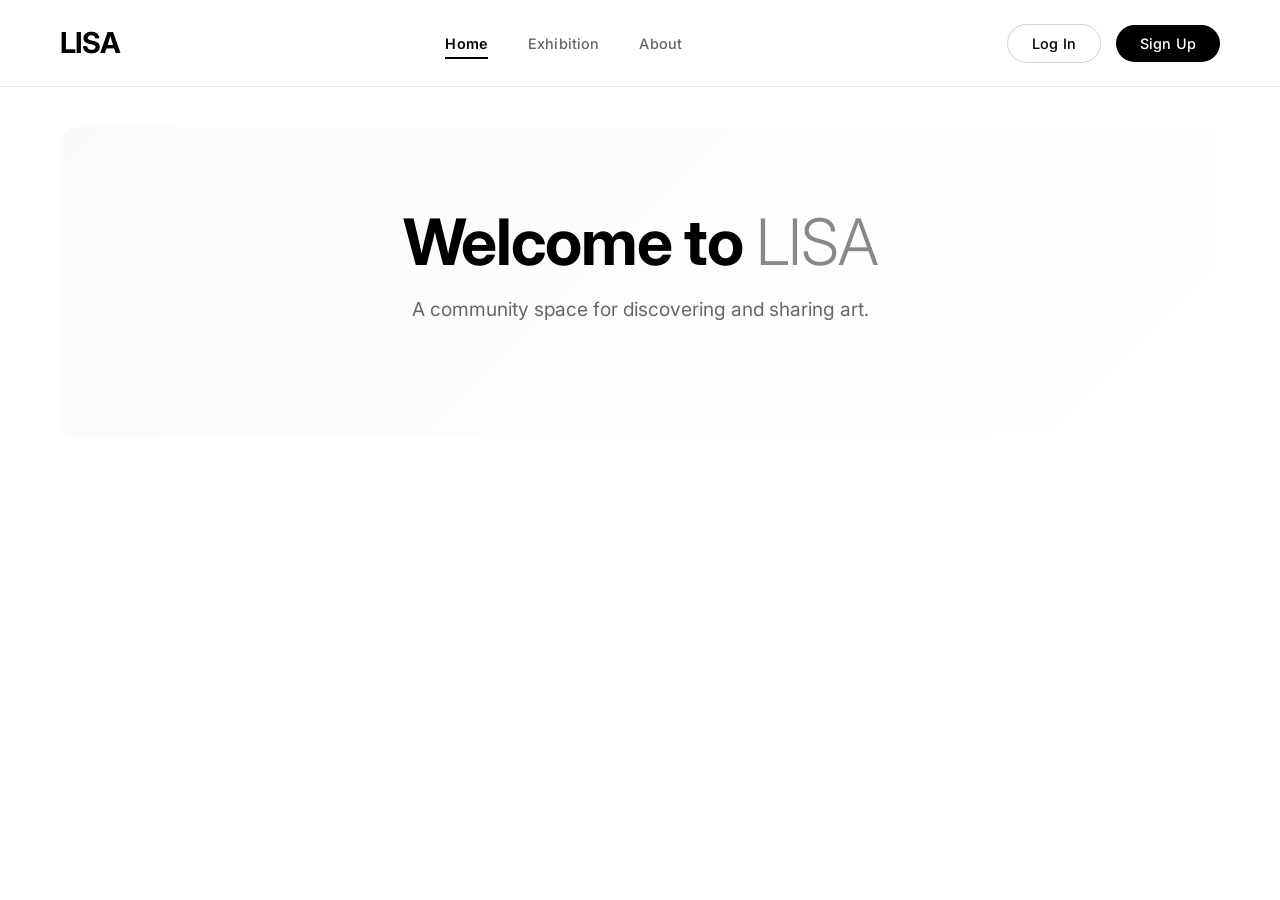
<file: public/index.html>
<!DOCTYPE html>
<html lang="en">
<head>
    <meta charset="UTF-8">
    <meta name="viewport" content="width=device-width, initial-scale=1.0">
    <title>LISA - Community Art Exhibition</title>
    <link rel="stylesheet" href="css/style.css">
    <link href="https://fonts.googleapis.com/css2?family=Inter:wght@300;400;500;600;700&display=swap" rel="stylesheet">
</head>
<body>
    <!-- Navigation -->
    <nav class="navbar" id="navbar">
        <div class="nav-container">
            <div class="nav-brand">LISA</div>
            <div class="nav-links" id="navLinks">
                <a href="#" data-page="home" class="active">Home</a>
                <a href="#" data-page="exhibition">Exhibition</a>
                <a href="#" data-page="about">About</a>
            </div>
            <div class="nav-auth" id="navAuth">
                <button class="btn btn-outline" id="loginBtn">Log In</button>
                <button class="btn btn-primary" id="registerBtn">Sign Up</button>
            </div>
            <div class="nav-user" id="navUser" style="display:none;">
                <span id="userNameDisplay"></span>
                <button class="btn btn-outline" id="logoutBtn">Logout</button>
            </div>
        </div>
    </nav>

    <!-- Main Content -->
    <main id="mainContent">
        <!-- Pages will be loaded here -->
    </main>

    <!-- Login Modal -->
    <div class="modal" id="loginModal">
        <div class="modal-content">
            <span class="close" id="closeLogin">&times;</span>
            <h2>Welcome Back</h2>
            <p class="modal-subtitle">Sign in to continue exploring art</p>
            <form id="loginForm">
                <div class="form-group">
                    <label for="loginEmail">Email Address</label>
                    <input type="email" id="loginEmail" placeholder="Enter your email" required>
                </div>
                <div class="form-group">
                    <label for="loginPassword">Password</label>
                    <input type="password" id="loginPassword" placeholder="Enter your password" required>
                </div>
                <button type="submit" class="btn btn-primary btn-block">Sign In</button>
                <p class="form-footer">Don't have an account? <a href="#" id="switchToRegister">Sign Up</a></p>
            </form>
        </div>
    </div>

    <!-- Register Modal -->
    <div class="modal" id="registerModal">
        <div class="modal-content">
            <span class="close" id="closeRegister">&times;</span>
            <h2>Create Account</h2>
            <p class="modal-subtitle">Join the LISA community</p>
            <form id="registerForm">
                <div class="form-group">
                    <label for="registerName">Full Name</label>
                    <input type="text" id="registerName" placeholder="Enter your full name" required>
                </div>
                <div class="form-group">
                    <label for="registerEmail">Email Address</label>
                    <input type="email" id="registerEmail" placeholder="Enter your email" required>
                </div>
                <div class="form-group">
                    <label for="registerPassword">Password</label>
                    <input type="password" id="registerPassword" placeholder="Create a password" required>
                </div>
                <div class="form-group">
                    <label for="registerRole">Role</label>
                    <select id="registerRole">
                        <option value="user">Art Lover</option>
                        <option value="presenter">Artist / Presenter</option>
                    </select>
                </div>
                <button type="submit" class="btn btn-primary btn-block">Create Account</button>
                <p class="form-footer">Already have an account? <a href="#" id="switchToLogin">Sign In</a></p>
            </form>
        </div>
    </div>

    <script src="js/utils.js"></script>
    <script src="js/api.js"></script>
    <script src="js/auth.js"></script>
    <script src="js/pages/user.js"></script>
    <script src="js/pages/presenter.js"></script>
    <script src="js/pages/admin.js"></script>
    <script src="js/app.js"></script>
</body>
</html>
</file>
<file: public/css/style.css>
/* RESET & BASE */
* {
    margin: 0;
    padding: 0;
    box-sizing: border-box;
}

body {
    font-family: 'Inter', -apple-system, BlinkMacSystemFont, sans-serif;
    background: #ffffff;
    color: #000000;
    line-height: 1.6;
    min-height: 100vh;
    -webkit-font-smoothing: antialiased;
    -moz-osx-font-smoothing: grayscale;
}

/* TYPOGRAPHY */
h1, h2, h3, h4, h5, h6 {
    font-weight: 600;
    letter-spacing: -0.02em;
    color: #000000;
}

h1 { font-size: 3.5rem; line-height: 1.1; }
h2 { font-size: 2.5rem; line-height: 1.2; margin-bottom: 0.5rem; }
h3 { font-size: 1.5rem; line-height: 1.3; }
h4 { font-size: 1.25rem; line-height: 1.4; }

p {
    color: #444444;
    line-height: 1.7;
}

a {
    color: #000000;
    text-decoration: none;
    transition: color 0.2s ease;
}

a:hover {
    color: #666666;
}

/* NAVIGATION */
.navbar {
    background: #ffffff;
    border-bottom: 1px solid #eaeaea;
    padding: 20px 0;
    position: sticky;
    top: 0;
    z-index: 1000;
    backdrop-filter: blur(10px);
    background: rgba(255, 255, 255, 0.95);
}

.nav-container {
    max-width: 1200px;
    margin: 0 auto;
    display: flex;
    justify-content: space-between;
    align-items: center;
    padding: 0 20px;
}

.nav-brand {
    font-size: 1.8rem;
    font-weight: 700;
    letter-spacing: -0.03em;
    color: #000000;
}

.nav-brand span {
    font-weight: 300;
    color: #888888;
}

.nav-links {
    display: flex;
    gap: 40px;
    align-items: center;
}

.nav-links a {
    font-size: 0.9rem;
    font-weight: 500;
    color: #666666;
    letter-spacing: 0.01em;
    position: relative;
    transition: color 0.2s ease;
}

.nav-links a::after {
    content: '';
    position: absolute;
    bottom: -4px;
    left: 0;
    width: 0;
    height: 2px;
    background: #000000;
    transition: width 0.3s ease;
}

.nav-links a:hover::after,
.nav-links a.active::after {
    width: 100%;
}

.nav-links a:hover {
    color: #000000;
}

.nav-links a.active {
    color: #000000;
    font-weight: 600;
}

.nav-auth, .nav-user {
    display: flex;
    gap: 15px;
    align-items: center;
}

.nav-user span {
    display: inline-flex;
    align-items: center;
    line-height: 1;
    font-weight: 500;
    font-size: 0.9rem;
    color: #000000;
    padding: 10px 16px;
    background: #f5f5f5;
    border-radius: 20px;
    white-space: nowrap;
}

/* BUTTONS */
.btn {
    padding: 10px 24px;
    font-family: 'Inter', sans-serif;
    font-weight: 500;
    font-size: 0.9rem;
    border: none;
    cursor: pointer;
    transition: all 0.3s ease;
    border-radius: 999px;
    letter-spacing: 0.01em;
    display: inline-flex;
    align-items: center;
    gap: 8px;
}

.btn-primary {
    background: #000000;
    color: #ffffff;
}

.btn-primary:hover {
    background: #333333;
    transform: translateY(-1px);
    box-shadow: 0 4px 12px rgba(0, 0, 0, 0.15);
}

.btn-primary:active {
    transform: translateY(0);
}

.btn-outline {
    background: transparent;
    color: #000000;
    border: 1.5px solid #d0d0d0;
}

.btn-outline:hover {
    background: #f5f5f5;
    border-color: #000000;
}

.btn-danger {
    background: #dc3545;
    color: #ffffff;
}

.btn-danger:hover {
    background: #c82333;
    transform: translateY(-1px);
    box-shadow: 0 4px 12px rgba(220, 53, 69, 0.2);
}

.btn-block {
    width: 100%;
    justify-content: center;
}

/* spacing for a submit button sitting directly under the last form field */
form > .btn:last-child {
    margin-top: 4px;
}

/* MAIN CONTENT */
#mainContent {
    max-width: 1200px;
    margin: 0 auto;
    padding: 40px 20px;
    min-height: 70vh;
}

/* HOME PAGE */
.hero {
    text-align: center;
    padding: 80px 20px;
    margin-bottom: 60px;
    background: linear-gradient(135deg, #fafafa 0%, #ffffff 100%);
    border-radius: 16px;
}

.hero h1 {
    font-size: 4rem;
    margin-bottom: 16px;
    font-weight: 700;
}

.hero h1 .highlight {
    font-weight: 300;
    color: #888888;
}

.hero p {
    font-size: 1.2rem;
    color: #666666;
    max-width: 600px;
    margin: 0 auto 32px;
}

.features-grid {
    display: grid;
    grid-template-columns: repeat(auto-fit, minmax(280px, 1fr));
    gap: 30px;
    margin-top: 20px;
}

.feature-card {
    background: #fafafa;
    padding: 40px 30px;
    border-radius: 12px;
    transition: all 0.3s ease;
    border: 1px solid #f0f0f0;
}

.feature-card:hover {
    transform: translateY(-4px);
    box-shadow: 0 8px 30px rgba(0, 0, 0, 0.06);
    border-color: #e0e0e0;
}

.feature-card .icon {
    font-size: 2.5rem;
    margin-bottom: 16px;
}

.feature-card h3 {
    margin-bottom: 8px;
}

.feature-card p {
    color: #666666;
    font-size: 0.95rem;
}

/* EXHIBITION GRID */
.exhibition-header {
    display: flex;
    justify-content: space-between;
    align-items: center;
    margin-bottom: 30px;
    flex-wrap: wrap;
    gap: 20px;
}

.exhibition-grid {
    display: grid;
    grid-template-columns: repeat(auto-fill, minmax(320px, 1fr));
    gap: 30px;
}

.art-card {
    background: #ffffff;
    border: 1px solid #eaeaea;
    border-radius: 12px;
    overflow: hidden;
    transition: all 0.3s ease;
}

.art-card:hover {
    transform: translateY(-4px);
    box-shadow: 0 8px 30px rgba(0, 0, 0, 0.06);
    border-color: #d0d0d0;
}

.art-card .card-body {
    padding: 24px;
}

.art-card h3 {
    font-size: 1.3rem;
    margin-bottom: 6px;
}

.art-card .artist {
    color: #888888;
    font-size: 0.9rem;
    margin-bottom: 12px;
}

.art-card .description {
    color: #555555;
    font-size: 0.95rem;
    margin-bottom: 16px;
    line-height: 1.6;
}

.art-card .meta {
    display: flex;
    justify-content: space-between;
    align-items: center;
    padding-top: 16px;
    border-top: 1px solid #f0f0f0;
    font-size: 0.85rem;
    color: #888888;
}

.art-card .actions {
    display: flex;
    gap: 8px;
    flex-wrap: wrap;
}

.art-card .actions .btn {
    padding: 6px 16px;
    font-size: 0.8rem;
    border-radius: 999px;
}

/* POSTED WORK IMAGE - creator name captioned at the bottom, item number badge */
.art-image-wrap {
    position: relative;
    width: 100%;
    height: 280px;
    background: #f5f5f5;
    overflow: hidden;
    border-bottom: 1px solid #eaeaea;
}

.art-image-wrap img {
    width: 100%;
    height: 100%;
    object-fit: cover;
    display: block;
}

.art-image-empty {
    width: 100%;
    height: 100%;
    display: flex;
    align-items: center;
    justify-content: center;
    font-size: 0.9rem;
    color: #999999;
}

.item-badge {
    position: absolute;
    top: 12px;
    left: 12px;
    background: rgba(255, 255, 255, 0.92);
    color: #000000;
    font-size: 0.75rem;
    font-weight: 600;
    padding: 5px 14px;
    border-radius: 999px;
    letter-spacing: 0.02em;
}

.creator-caption {
    position: absolute;
    left: 0;
    right: 0;
    bottom: 0;
    padding: 28px 16px 12px;
    background: linear-gradient(to top, rgba(0, 0, 0, 0.7), rgba(0, 0, 0, 0));
    color: #ffffff;
    font-size: 0.85rem;
    font-weight: 500;
}

.presenter-actions {
    display: flex;
}

/* FORMS */
.form-group {
    margin-bottom: 24px;
}

.form-group label {
    display: block;
    font-size: 0.85rem;
    font-weight: 500;
    margin-bottom: 6px;
    color: #000000;
}

.form-group input,
.form-group select,
.form-group textarea {
    width: 100%;
    padding: 12px 16px;
    background: #fafafa;
    border: 1.5px solid #eaeaea;
    color: #000000;
    font-family: 'Inter', sans-serif;
    font-size: 0.95rem;
    border-radius: 8px;
    transition: all 0.3s ease;
}

.form-group textarea {
    min-height: 120px;
    resize: vertical;
}

.form-group input:focus,
.form-group select:focus,
.form-group textarea:focus {
    outline: none;
    border-color: #000000;
    background: #ffffff;
    box-shadow: 0 0 0 3px rgba(0, 0, 0, 0.05);
}

.form-group input::placeholder,
.form-group textarea::placeholder {
    color: #aaaaaa;
}

/* MODALS */
.modal {
    display: none;
    position: fixed;
    z-index: 2000;
    left: 0;
    top: 0;
    width: 100%;
    height: 100%;
    background: rgba(0, 0, 0, 0.4);
    backdrop-filter: blur(8px);
    align-items: center;
    justify-content: center;
    padding: 24px;
    overflow-y: auto;
}

.modal-content {
    background: #ffffff;
    border-radius: 16px;
    margin: auto;
    padding: 48px;
    width: 100%;
    max-width: 450px;
    position: relative;
    animation: slideUp 0.3s ease;
}

@keyframes slideUp {
    from {
        transform: translateY(20px);
        opacity: 0;
    }
    to {
        transform: translateY(0);
        opacity: 1;
    }
}

.close {
    position: absolute;
    right: 20px;
    top: 16px;
    font-size: 1.8rem;
    cursor: pointer;
    color: #999999;
    transition: color 0.2s ease;
    background: none;
    border: none;
}

.close:hover {
    color: #000000;
}

.modal-subtitle {
    color: #888888;
    margin-bottom: 32px;
}

.form-footer {
    text-align: center;
    margin-top: 20px;
    font-size: 0.9rem;
    color: #666666;
}

.form-footer a {
    color: #000000;
    font-weight: 600;
    text-decoration: underline;
}

.form-footer a:hover {
    color: #666666;
}

/* DASHBOARDS */
.dashboard-header {
    margin-bottom: 40px;
}

.dashboard-header h2 {
    margin-bottom: 4px;
}

.dashboard-header p {
    color: #666666;
}

.dashboard-stats {
    display: grid;
    grid-template-columns: repeat(auto-fit, minmax(180px, 1fr));
    gap: 20px;
    margin-bottom: 40px;
}

.stat-box {
    background: #fafafa;
    padding: 24px;
    border-radius: 12px;
    border: 1px solid #f0f0f0;
    transition: all 0.3s ease;
}

.stat-box:hover {
    border-color: #d0d0d0;
}

.stat-box .number {
    font-size: 2.5rem;
    font-weight: 700;
    display: block;
    color: #000000;
}

.stat-box .label {
    font-size: 0.85rem;
    color: #888888;
    font-weight: 400;
}

/* TABLES */
.table-responsive {
    overflow-x: auto;
    border-radius: 12px;
    border: 1px solid #eaeaea;
}

table {
    width: 100%;
    border-collapse: collapse;
}

th, td {
    padding: 16px 20px;
    text-align: left;
    border-bottom: 1px solid #f0f0f0;
}

th {
    background: #fafafa;
    font-weight: 600;
    font-size: 0.8rem;
    letter-spacing: 0.04em;
    text-transform: uppercase;
    color: #666666;
}

td {
    background: #ffffff;
    color: #000000;
}

tr:last-child td {
    border-bottom: none;
}

table .btn {
    padding: 4px 12px;
    font-size: 0.8rem;
}

/* UTILITY */
.text-center { text-align: center; }
.mt-20 { margin-top: 20px; }
.mb-20 { margin-bottom: 20px; }
.mb-40 { margin-bottom: 40px; }
.flex { display: flex; gap: 20px; flex-wrap: wrap; }
.justify-between { justify-content: space-between; }
.items-center { align-items: center; }

/* NOTIFICATIONS */
.notification {
    position: fixed;
    top: 100px;
    right: 20px;
    padding: 16px 24px;
    background: #ffffff;
    color: #000000;
    border: 1px solid #eaeaea;
    border-radius: 12px;
    font-family: 'Inter', sans-serif;
    font-weight: 500;
    z-index: 9999;
    max-width: 400px;
    box-shadow: 0 8px 30px rgba(0, 0, 0, 0.1);
    animation: slideIn 0.3s ease;
}

@keyframes slideIn {
    from {
        transform: translateX(20px);
        opacity: 0;
    }
    to {
        transform: translateX(0);
        opacity: 1;
    }
}

.notification-error {
    background: #dc3545;
    color: #ffffff;
    border-color: #dc3545;
}

.notification-success {
    background: #16a34a;
    color: #ffffff;
    border-color: #16a34a;
}

/* RESPONSIVE */
@media (max-width: 768px) {
    h1 { font-size: 2.5rem; }
    h2 { font-size: 2rem; }
    .hero h1 { font-size: 2.8rem; }

    .nav-container {
        flex-direction: column;
        gap: 16px;
    }

    .nav-links {
        gap: 20px;
        flex-wrap: wrap;
        justify-content: center;
    }

    .nav-auth, .nav-user {
        justify-content: center;
        flex-wrap: wrap;
    }

    .exhibition-grid {
        grid-template-columns: 1fr;
    }

    .modal-content {
        margin: 10% auto;
        padding: 32px 24px;
    }

    .dashboard-stats {
        grid-template-columns: 1fr 1fr;
    }

    .features-grid {
        grid-template-columns: 1fr;
    }
}

@media (max-width: 480px) {
    .dashboard-stats {
        grid-template-columns: 1fr;
    }

    .hero {
        padding: 40px 20px;
    }

    .hero h1 {
        font-size: 2.2rem;
    }
}
</file>
